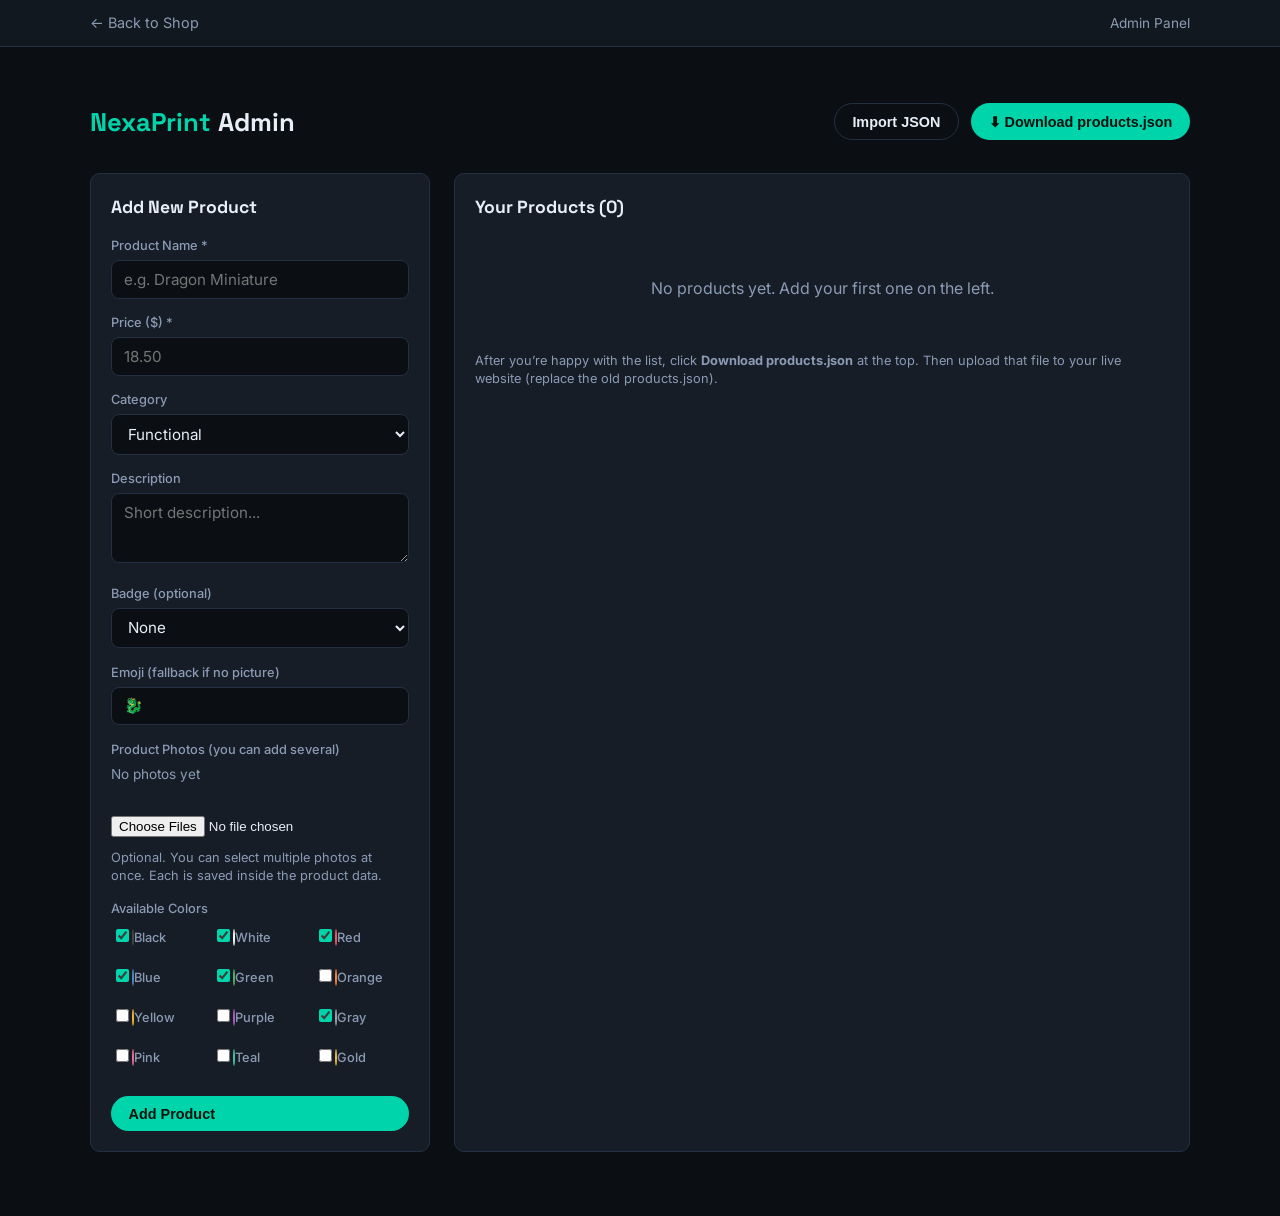
<file: admin.html>
<!DOCTYPE html>
<html lang="en">
<head>
  <meta charset="UTF-8" />
  <meta name="viewport" content="width=device-width, initial-scale=1.0" />
  <title>NexaPrint Admin – Manage Products</title>
  <link rel="preconnect" href="https://fonts.googleapis.com" />
  <link href="https://fonts.googleapis.com/css2?family=Inter:wght@400;500;600;700&family=Space+Grotesk:wght@600;700&display=swap" rel="stylesheet" />
  <style>
    :root {
      --bg: #0b0f14;
      --bg-elevated: #12181f;
      --bg-card: #161d27;
      --border: #243041;
      --text: #e8eef7;
      --text-muted: #8b9bb4;
      --accent: #00d4aa;
      --danger: #ff6b6b;
      --radius: 10px;
    }
    * { box-sizing: border-box; margin: 0; padding: 0; }
    body {
      font-family: 'Inter', system-ui, sans-serif;
      background: var(--bg);
      color: var(--text);
      line-height: 1.5;
      min-height: 100vh;
    }
    .container { width: min(1100px, 94%); margin: 0 auto; padding: 2rem 0 4rem; }
    header {
      display: flex;
      justify-content: space-between;
      align-items: center;
      margin-bottom: 2rem;
      flex-wrap: wrap;
      gap: 1rem;
    }
    h1 {
      font-family: 'Space Grotesk', sans-serif;
      font-size: 1.6rem;
    }
    h1 span { color: var(--accent); }
    .header-actions { display: flex; gap: 0.75rem; flex-wrap: wrap; }
    .btn {
      display: inline-flex;
      align-items: center;
      gap: 0.4rem;
      padding: 0.6rem 1.1rem;
      border-radius: 999px;
      font-weight: 600;
      font-size: 0.9rem;
      border: none;
      cursor: pointer;
      transition: 0.15s;
    }
    .btn-primary { background: var(--accent); color: #04110d; }
    .btn-primary:hover { filter: brightness(1.1); }
    .btn-outline {
      background: transparent;
      border: 1.5px solid var(--border);
      color: var(--text);
    }
    .btn-outline:hover { border-color: var(--accent); color: var(--accent); }
    .btn-danger { background: var(--danger); color: #fff; }
    .btn-sm { padding: 0.35rem 0.75rem; font-size: 0.8rem; }

    .layout {
      display: grid;
      grid-template-columns: 340px 1fr;
      gap: 1.5rem;
    }
    @media (max-width: 800px) {
      .layout { grid-template-columns: 1fr; }
    }

    .card {
      background: var(--bg-card);
      border: 1px solid var(--border);
      border-radius: var(--radius);
      padding: 1.25rem;
    }
    .card h2 {
      font-size: 1.1rem;
      margin-bottom: 1rem;
      font-family: 'Space Grotesk', sans-serif;
    }

    .form-group { margin-bottom: 0.9rem; }
    .form-group label {
      display: block;
      font-size: 0.8rem;
      color: var(--text-muted);
      margin-bottom: 0.3rem;
      font-weight: 500;
    }
    input[type="text"],
    input[type="number"],
    select,
    textarea {
      width: 100%;
      background: var(--bg);
      border: 1px solid var(--border);
      border-radius: 8px;
      padding: 0.55rem 0.75rem;
      color: var(--text);
      font-family: inherit;
      font-size: 0.95rem;
    }
    input:focus, select:focus, textarea:focus {
      outline: none;
      border-color: var(--accent);
    }
    textarea { resize: vertical; min-height: 70px; }

    .color-grid {
      display: grid;
      grid-template-columns: repeat(3, 1fr);
      gap: 0.4rem;
    }
    .color-check {
      display: flex;
      align-items: center;
      gap: 0.4rem;
      font-size: 0.85rem;
      cursor: pointer;
      padding: 0.3rem;
      border-radius: 6px;
    }
    .color-check:hover { background: rgba(255,255,255,0.04); }
    .color-check input { accent-color: var(--accent); }
    .swatch {
      width: 14px;
      height: 14px;
      border-radius: 50%;
      border: 1px solid rgba(255,255,255,0.2);
    }

    .multi-images {
      display: flex;
      flex-wrap: wrap;
      gap: 0.5rem;
      margin-bottom: 0.6rem;
      min-height: 40px;
    }
    .multi-thumb {
      position: relative;
      width: 72px;
      height: 72px;
      border-radius: 8px;
      overflow: hidden;
      border: 1px solid var(--border);
      background: var(--bg);
    }
    .multi-thumb img {
      width: 100%;
      height: 100%;
      object-fit: cover;
    }
    .multi-thumb button {
      position: absolute;
      top: 2px;
      right: 2px;
      width: 20px;
      height: 20px;
      border-radius: 50%;
      border: none;
      background: rgba(0,0,0,0.7);
      color: #fff;
      font-size: 12px;
      cursor: pointer;
      line-height: 1;
    }
    .multi-thumb button:hover { background: var(--danger); }

    .product-list { display: flex; flex-direction: column; gap: 0.75rem; }
    .product-row {
      display: flex;
      gap: 1rem;
      align-items: center;
      background: var(--bg);
      border: 1px solid var(--border);
      border-radius: 8px;
      padding: 0.75rem;
    }
    .product-row img, .product-row .emoji-box {
      width: 56px;
      height: 56px;
      border-radius: 6px;
      object-fit: cover;
      background: var(--bg-elevated);
      display: flex;
      align-items: center;
      justify-content: center;
      font-size: 1.6rem;
      flex-shrink: 0;
    }
    .product-info { flex: 1; min-width: 0; }
    .product-info strong { display: block; font-size: 0.95rem; }
    .product-info span { font-size: 0.8rem; color: var(--text-muted); }
    .product-actions { display: flex; gap: 0.4rem; }

    .empty {
      text-align: center;
      color: var(--text-muted);
      padding: 2.5rem 1rem;
    }

    .toast {
      position: fixed;
      bottom: 1.5rem;
      left: 50%;
      transform: translateX(-50%) translateY(80px);
      background: var(--bg-card);
      border: 1px solid var(--border);
      padding: 0.7rem 1.4rem;
      border-radius: 999px;
      font-weight: 500;
      opacity: 0;
      transition: 0.25s;
      z-index: 100;
    }
    .toast.show {
      transform: translateX(-50%) translateY(0);
      opacity: 1;
    }

    .hint {
      font-size: 0.8rem;
      color: var(--text-muted);
      margin-top: 0.75rem;
      line-height: 1.4;
    }
    .top-bar {
      background: var(--bg-elevated);
      border-bottom: 1px solid var(--border);
      padding: 0.75rem 0;
      margin-bottom: 1.5rem;
    }
    .top-bar .container {
      display: flex;
      justify-content: space-between;
      align-items: center;
      padding: 0;
    }
    .top-bar a {
      color: var(--text-muted);
      text-decoration: none;
      font-size: 0.9rem;
    }
    .top-bar a:hover { color: var(--accent); }
  </style>
</head>
<body>
  <div class="top-bar">
    <div class="container">
      <a href="index.html">← Back to Shop</a>
      <span style="font-size:0.85rem;color:var(--text-muted)">Admin Panel</span>
    </div>
  </div>

  <div class="container">
    <header>
      <h1><span>NexaPrint</span> Admin</h1>
      <div class="header-actions">
        <button class="btn btn-outline" id="importBtn">Import JSON</button>
        <button class="btn btn-primary" id="exportBtn">⬇ Download products.json</button>
      </div>
    </header>

    <div class="layout">
      <!-- Form -->
      <div class="card">
        <h2 id="formTitle">Add New Product</h2>
        <form id="productForm">
          <input type="hidden" id="editId" value="" />

          <div class="form-group">
            <label>Product Name *</label>
            <input type="text" id="title" required placeholder="e.g. Dragon Miniature" />
          </div>

          <div class="form-group">
            <label>Price ($) *</label>
            <input type="number" id="price" step="0.01" min="0" required placeholder="18.50" />
          </div>

          <div class="form-group">
            <label>Category</label>
            <select id="category">
              <option value="functional">Functional</option>
              <option value="miniatures">Miniatures</option>
              <option value="home">Home & Decor</option>
              <option value="gadgets">Gadgets</option>
            </select>
          </div>

          <div class="form-group">
            <label>Description</label>
            <textarea id="description" placeholder="Short description..."></textarea>
          </div>

          <div class="form-group">
            <label>Badge (optional)</label>
            <select id="badge">
              <option value="">None</option>
              <option value="New">New</option>
              <option value="Popular">Popular</option>
            </select>
          </div>

          <div class="form-group">
            <label>Emoji (fallback if no picture)</label>
            <input type="text" id="emoji" placeholder="🐉" maxlength="4" />
          </div>

          <div class="form-group">
            <label>Product Photos (you can add several)</label>
            <div class="multi-images" id="multiImages"></div>
            <input type="file" id="imageFile" accept="image/*" multiple />
            <p class="hint">Optional. You can select multiple photos at once. Each is saved inside the product data.</p>
          </div>

          <div class="form-group">
            <label>Available Colors</label>
            <div class="color-grid" id="colorGrid"></div>
          </div>

          <div style="display:flex;gap:0.5rem;margin-top:1.2rem;">
            <button type="submit" class="btn btn-primary" style="flex:1" id="saveBtn">Add Product</button>
            <button type="button" class="btn btn-outline" id="cancelBtn" style="display:none">Cancel</button>
          </div>
        </form>
      </div>

      <!-- Product list -->
      <div class="card">
        <h2>Your Products (<span id="productCount">0</span>)</h2>
        <div class="product-list" id="productList">
          <p class="empty">No products yet. Add your first one on the left.</p>
        </div>
        <p class="hint">
          After you’re happy with the list, click <strong>Download products.json</strong> at the top.
          Then upload that file to your live website (replace the old products.json).
        </p>
      </div>
    </div>
  </div>

  <input type="file" id="importFile" accept=".json" style="display:none" />
  <div class="toast" id="toast"></div>

  <script>
    const DEFAULT_COLORS = [
      { id: "black",  name: "Black",  hex: "#1a1a1a" },
      { id: "white",  name: "White",  hex: "#f5f5f5" },
      { id: "red",    name: "Red",    hex: "#e63939" },
      { id: "blue",   name: "Blue",   hex: "#2b6cb0" },
      { id: "green",  name: "Green",  hex: "#2f9e44" },
      { id: "orange", name: "Orange", hex: "#f76707" },
      { id: "yellow", name: "Yellow", hex: "#f59f00" },
      { id: "purple", name: "Purple", hex: "#9c36b5" },
      { id: "gray",   name: "Gray",   hex: "#868e96" },
      { id: "pink",   name: "Pink",   hex: "#e64980" },
      { id: "teal",   name: "Teal",   hex: "#12b886" },
      { id: "gold",   name: "Gold",   hex: "#e6a817" }
    ];

    const CATEGORY_LABELS = {
      functional: "Functional",
      miniatures: "Miniatures",
      home: "Home & Decor",
      gadgets: "Gadgets"
    };

    let products = [];
    let currentImages = [];

    // Load from localStorage or start empty
    function loadLocal() {
      const saved = localStorage.getItem("nexaprint-admin-products");
      if (saved) {
        try {
          const data = JSON.parse(saved);
          products = data.products || [];
        } catch (e) {
          products = [];
        }
      }
      renderList();
    }

    function saveLocal() {
      const data = {
        colors: DEFAULT_COLORS,
        products: products
      };
      localStorage.setItem("nexaprint-admin-products", JSON.stringify(data));
    }

    // Build color checkboxes
    function buildColorGrid(selected = []) {
      const grid = document.getElementById("colorGrid");
      grid.innerHTML = DEFAULT_COLORS.map(c => `
        <label class="color-check">
          <input type="checkbox" value="${c.id}" ${selected.includes(c.id) ? "checked" : ""}>
          <span class="swatch" style="background:${c.hex}"></span>
          ${c.name}
        </label>
      `).join("");
    }

    function getSelectedColors() {
      return Array.from(document.querySelectorAll("#colorGrid input:checked")).map(i => i.value);
    }

    function renderList() {
      const list = document.getElementById("productList");
      document.getElementById("productCount").textContent = products.length;

      if (products.length === 0) {
        list.innerHTML = `<p class="empty">No products yet. Add your first one on the left.</p>`;
        return;
      }

      list.innerHTML = products.map(p => `
        <div class="product-row">
          ${(p.images && p.images[0])
            ? `<img src="${p.images[0]}" alt="">`
            : (p.image
              ? `<img src="${p.image}" alt="">`
              : `<div class="emoji-box">${p.emoji || "📦"}</div>`)}
          <div class="product-info">
            <strong>${p.title}</strong>
            <span>$${Number(p.price).toFixed(2)} · ${p.categoryLabel || p.category} · ${(p.colors||[]).length} colors</span>
          </div>
          <div class="product-actions">
            <button class="btn btn-outline btn-sm" onclick="editProduct(${p.id})">Edit</button>
            <button class="btn btn-danger btn-sm" onclick="deleteProduct(${p.id})">Delete</button>
          </div>
        </div>
      `).join("");
    }

    function resetForm() {
      document.getElementById("productForm").reset();
      document.getElementById("editId").value = "";
      document.getElementById("formTitle").textContent = "Add New Product";
      document.getElementById("saveBtn").textContent = "Add Product";
      document.getElementById("cancelBtn").style.display = "none";
      currentImages = [];
      renderMultiImages();
      buildColorGrid(["black", "white", "red", "blue", "green", "gray"]);
    }

    function editProduct(id) {
      const p = products.find(x => x.id === id);
      if (!p) return;

      document.getElementById("editId").value = p.id;
      document.getElementById("title").value = p.title;
      document.getElementById("price").value = p.price;
      document.getElementById("category").value = p.category;
      document.getElementById("description").value = p.description || "";
      document.getElementById("badge").value = p.badge || "";
      document.getElementById("emoji").value = p.emoji || "";
      // Support both old single image and new images array
      if (p.images && p.images.length) {
        currentImages = [...p.images];
      } else if (p.image) {
        currentImages = [p.image];
      } else {
        currentImages = [];
      }
      renderMultiImages();

      buildColorGrid(p.colors || []);
      document.getElementById("formTitle").textContent = "Edit Product";
      document.getElementById("saveBtn").textContent = "Save Changes";
      document.getElementById("cancelBtn").style.display = "inline-flex";
      window.scrollTo({ top: 0, behavior: "smooth" });
    }

    function deleteProduct(id) {
      if (!confirm("Delete this product?")) return;
      products = products.filter(p => p.id !== id);
      saveLocal();
      renderList();
      showToast("Product deleted");
      if (document.getElementById("editId").value == id) resetForm();
    }

    // Multi image upload → base64
    function renderMultiImages() {
      const box = document.getElementById("multiImages");
      if (!currentImages.length) {
        box.innerHTML = '<span style="color:var(--text-muted);font-size:0.85rem;">No photos yet</span>';
        return;
      }
      box.innerHTML = currentImages.map((src, i) => `
        <div class="multi-thumb">
          <img src="${src}" alt="">
          <button type="button" data-idx="${i}" title="Remove">×</button>
        </div>
      `).join("");
      box.querySelectorAll("button").forEach(btn => {
        btn.addEventListener("click", () => {
          currentImages.splice(+btn.dataset.idx, 1);
          renderMultiImages();
        });
      });
    }

    document.getElementById("imageFile").addEventListener("change", function(e) {
      const files = Array.from(e.target.files || []);
      if (!files.length) return;

      let pending = files.length;
      files.forEach(file => {
        if (file.size > 1.5 * 1024 * 1024) {
          showToast("One image was too large (max ~1.5 MB) and was skipped");
          pending--;
          if (pending === 0) { renderMultiImages(); e.target.value = ""; }
          return;
        }
        const reader = new FileReader();
        reader.onload = function(ev) {
          currentImages.push(ev.target.result);
          pending--;
          if (pending === 0) {
            renderMultiImages();
            e.target.value = "";
          }
        };
        reader.readAsDataURL(file);
      });
    });

    // Submit form
    document.getElementById("productForm").addEventListener("submit", function(e) {
      e.preventDefault();

      const title = document.getElementById("title").value.trim();
      const price = parseFloat(document.getElementById("price").value);
      const category = document.getElementById("category").value;
      const description = document.getElementById("description").value.trim();
      const badge = document.getElementById("badge").value || null;
      const emoji = document.getElementById("emoji").value.trim() || "📦";
      const colors = getSelectedColors();
      const editId = document.getElementById("editId").value;

      if (!title || isNaN(price)) {
        showToast("Name and price are required");
        return;
      }
      if (colors.length === 0) {
        showToast("Select at least one color");
        return;
      }

      const product = {
        id: editId ? Number(editId) : Date.now(),
        title,
        category,
        categoryLabel: CATEGORY_LABELS[category] || category,
        price,
        emoji,
        images: [...currentImages],
        image: currentImages[0] || "",
        description,
        badge,
        colors
      };

      if (editId) {
        const idx = products.findIndex(p => p.id == editId);
        if (idx !== -1) products[idx] = product;
        showToast("Product updated");
      } else {
        products.push(product);
        showToast("Product added");
      }

      saveLocal();
      renderList();
      resetForm();
    });

    document.getElementById("cancelBtn").addEventListener("click", resetForm);

    // Export
    document.getElementById("exportBtn").addEventListener("click", function() {
      const data = {
        colors: DEFAULT_COLORS,
        products: products
      };
      const blob = new Blob([JSON.stringify(data, null, 2)], { type: "application/json" });
      const url = URL.createObjectURL(blob);
      const a = document.createElement("a");
      a.href = url;
      a.download = "products.json";
      a.click();
      URL.revokeObjectURL(url);
      showToast("products.json downloaded!");
    });

    // Import
    document.getElementById("importBtn").addEventListener("click", () => {
      document.getElementById("importFile").click();
    });

    document.getElementById("importFile").addEventListener("change", function(e) {
      const file = e.target.files[0];
      if (!file) return;
      const reader = new FileReader();
      reader.onload = function(ev) {
        try {
          const data = JSON.parse(ev.target.result);
          products = data.products || [];
          saveLocal();
          renderList();
          showToast("Imported " + products.length + " products");
        } catch (err) {
          showToast("Invalid JSON file");
        }
      };
      reader.readAsText(file);
    });

    function showToast(msg) {
      const t = document.getElementById("toast");
      t.textContent = msg;
      t.classList.add("show");
      setTimeout(() => t.classList.remove("show"), 2200);
    }

    // Init
    buildColorGrid(["black", "white", "red", "blue", "green", "gray"]);
    renderMultiImages();
    loadLocal();
  </script>
</body>
</html>
</file>
